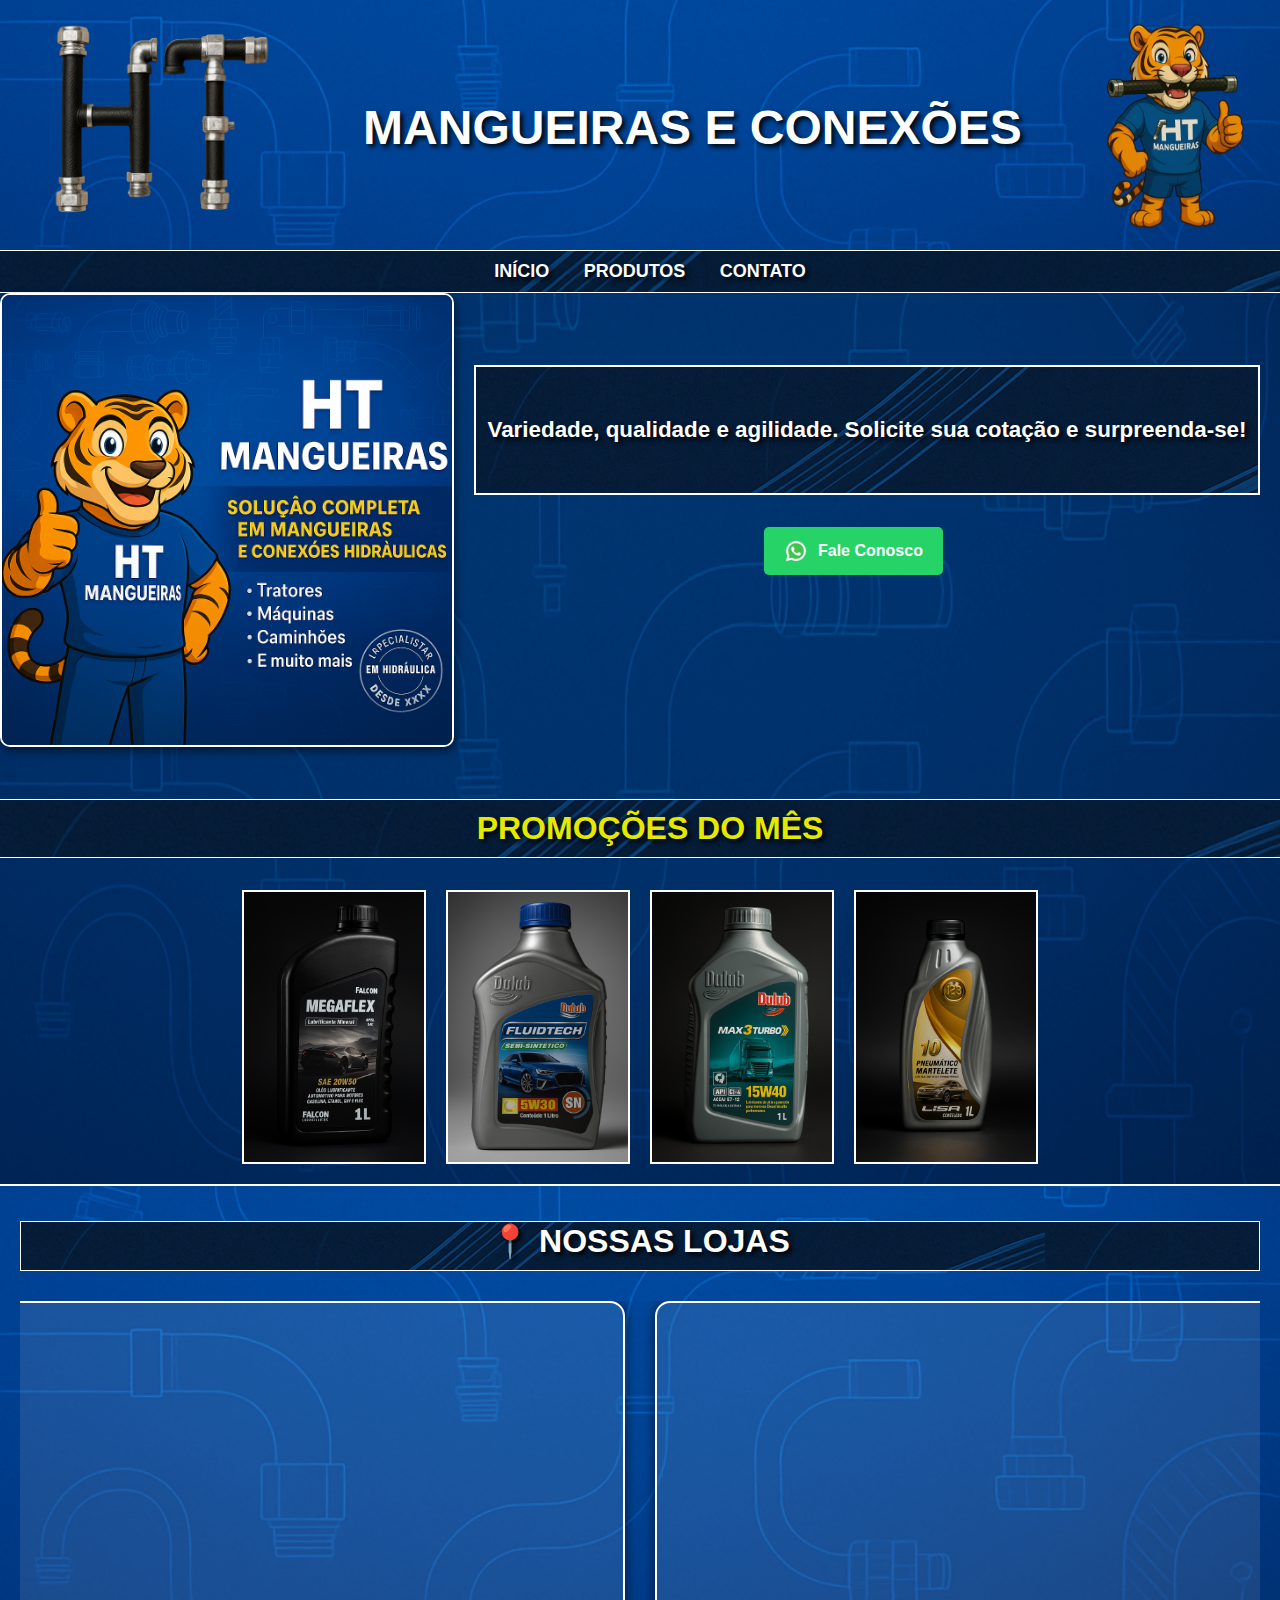
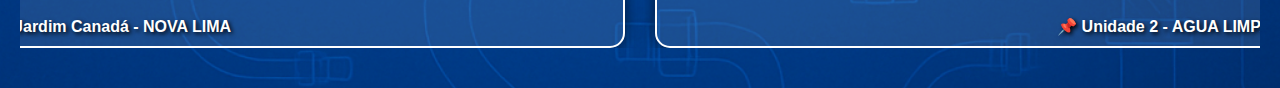
<file: index.html>
<!DOCTYPE html>
<html lang="pt-br">
<head>
    <meta charset="UTF-8">
    <meta name="viewport" content="width=device-width, initial-scale=1.0">
    <link rel="stylesheet" href="estilo.css">
    <title>HT MANGUEIRAS</title>
</head>
<body>
    <div class="container">
        <img src="img/icon.png" alt="HT Logo" class="logo-ht">
        <h1>MANGUEIRAS E CONEXÕES</h1>
        <img src="img/tigre.png" alt="Mascote Tigre" class="tigre">
    </div>

    <!-- BARRA DE NAVEGAÇÃO -->
    <nav class="navbar">
        <a href="index.html">INÍCIO</a>
        <a href="produtos.html">PRODUTOS</a>
        <a href="contato.html">CONTATO</a>
    </nav>

    <div class="destaque">
        <img src="img/htm.png" alt="img1" class="img1">
        <div class="texto-destaque">
            <h3>Variedade, qualidade e agilidade. Solicite sua cotação e surpreenda-se!</h3>
            <a href="https://wa.me/553195235310" target="_blank" class="botao-whatsapp">
                <img src="img/icon-whats.png" alt="WhatsApp" class="icone-whatsapp">
                Fale Conosco
            </a>
        </div>
    </div>

    <div class="promoção">
        <h3>PROMOÇÕES DO MÊS</h3>
    </div>

    <div class="carrossel-container">
        <div class="carrossel">
            <div class="imagem">
                <img src="img/promo/promo1.png" alt="Imagem 1">
            </div>
            <div class="imagem">
                <img src="img/promo/promo4.png" alt="Imagem 2">
            </div>
            <div class="imagem">
                <img src="img/promo/promo2.png" alt="Imagem 3">
            </div>
            <button class="prev" onclick="mudarImagem(-1)">&#10094;</button>
            <button class="next" onclick="mudarImagem(1)">&#10095;</button>
        </div>

        <div class="carrossel">
            <div class="imagem">
                <img src="img/promo/promo2.png" alt="Imagem 1">
            </div>
            <div class="imagem">
                <img src="img/promo/promo4.png" alt="Imagem 2">
            </div>
            <div class="imagem">
                <img src="img/promo/promo3.png" alt="Imagem 3">
            </div>
            <button class="prev" onclick="mudarImagem(-1)">&#10094;</button>
            <button class="next" onclick="mudarImagem(1)">&#10095;</button>
        </div>

        <div class="carrossel">
            <div class="imagem">
                <img src="img/promo/promo3.png" alt="Imagem 1">
            </div>
            <div class="imagem">
                <img src="img/promo/promo1.png" alt="Imagem 2">
            </div>
            <div class="imagem">
                <img src="img/promo/promo2.png" alt="Imagem 3">
            </div>
            <button class="prev" onclick="mudarImagem(-1)">&#10094;</button>
            <button class="next" onclick="mudarImagem(1)">&#10095;</button>
        </div>

        <div class="carrossel">
            <div class="imagem">
                <img src="img/promo/promo4.png" alt="Imagem 1">
            </div>
            <div class="imagem">
                <img src="img/promo/promo1.png" alt="Imagem 2">
            </div>
            <div class="imagem">
                <img src="img/promo/promo2.png" alt="Imagem 3">
            </div>
            <button class="prev" onclick="mudarImagem(-1)">&#10094;</button>
            <button class="next" onclick="mudarImagem(1)">&#10095;</button>
        </div>
    </div>
    
    <script src="script.js"></script>

    <section class="lojas-container">
        <h2 class="titulo-lojas">📍 NOSSAS LOJAS</h2>
        <div class="lojas-grid">
            <div class="loja-card">
                <iframe src="https://www.google.com/maps/embed?pb=!1m18!1m12!1m3!1d3171.7899112078594!2d-43.98482552556517!3d-20.067534781351966!2m3!1f0!2f0!3f0!3m2!1i1024!2i768!4f13.1!3m3!1m2!1s0xa6bb52b75c104d%3A0x20a3b32caf0806c2!2sHT%20MANGUEIRAS%20E%20CONEX%C3%95ES!5e1!3m2!1spt-BR!2sbr!4v1744551836259!5m2!1spt-BR!2sbr" allowfullscreen="" loading="lazy" referrerpolicy="no-referrer-when-downgrade"></iframe>
                <p>📌 Unidade 1 - Jardim Canadá - NOVA LIMA</p>
            </div>
            <div class="loja-card">
                <iframe src="https://www.google.com/maps/embed?pb=!1m18!1m12!1m3!1d792.2421239646714!2d-43.97341517672769!3d-20.206590546114715!2m3!1f0!2f0!3f0!3m2!1i1024!2i768!4f13.1!3m3!1m2!1s0xa6b31e3c20c8c9%3A0x19f986e9fa74e91d!2sHt%20Mangueiras%20e%20Conex%C3%B5es!5e1!3m2!1spt-BR!2sbr!4v1744551916528!5m2!1spt-BR!2sbr" allowfullscreen="" loading="lazy" referrerpolicy="no-referrer-when-downgrade"></iframe>
                <p>📌 Unidade 2 - AGUA LIMPA - NOVA LIMA</p>
            </div>
        </div>
    </section>

</body>
</html>
</file>
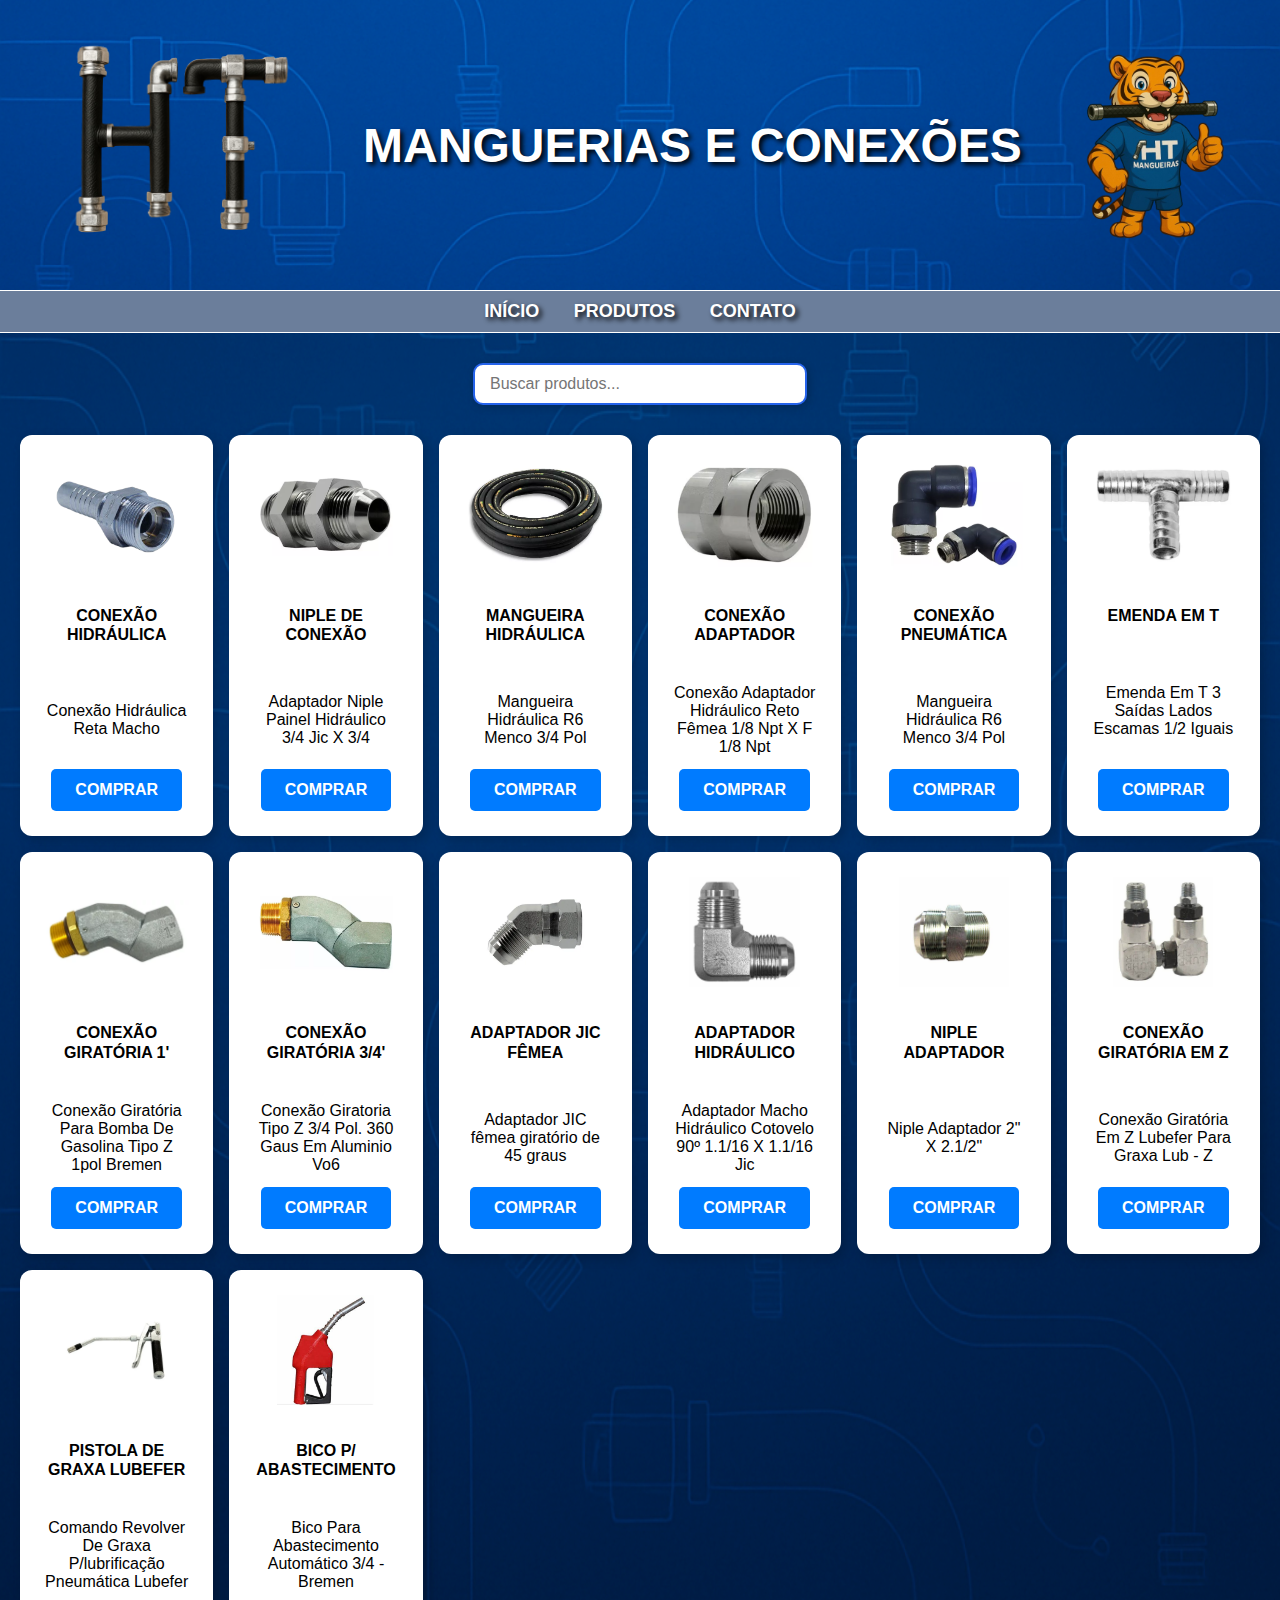
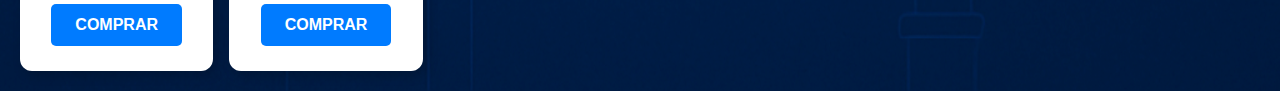
<file: produtos.html>
<!DOCTYPE html>
<html lang="pt-br">
<head>
    <meta charset="UTF-8">
    <meta name="viewport" content="width=device-width, initial-scale=1.0">
    <link rel="stylesheet" href="stylo.css">
    <title>PRODUTOS</title>
</head>

<body>

    <div class="container">
        <img src="img/icon.png" alt="HT Logo" class="logo-ht">
        <h1>MANGUERIAS E CONEXÕES</h1>
        <img src="img/tigre.png" alt="Mascote Tigre" class="tigre">
      </div>



    <!-- BARRA DE NAVEGAÇÃO -->
    <nav class="navbar">
     <a href="index.html">INÍCIO</a>
      <a href="produtos.html">PRODUTOS</a>
      <a href="contato.html">CONTATO</a>
  </nav>

  <div class="search-container">
    <input type="text" id="searchInput" placeholder="Buscar produtos...">
</div>

    <!-- CONTÊINER DOS CARDS -->
    <div class="cards-list">
        <div class="card">
            <img src="img/produtos/img1.png" alt="">
            <div>
                <h3>CONEXÃO HIDRÁULICA</h3>
                <p>Conexão Hidráulica Reta Macho </p>
                <a href="https://wa.me/553195235310" class="btn-comprar" target="_blank">COMPRAR</a>
            </div>
        </div>



        <!-- NOVO CARD ADICIONADO -->
        <div class="card">
            <img src="img/produtos/niple.png" alt="">
            <div>
                <h3>NIPLE DE CONEXÃO</h3>
                <p>Adaptador Niple Painel Hidráulico 3/4 Jic X 3/4 </p>
                <a href="https://wa.me/553195235310" class="btn-comprar" target="_blank">COMPRAR</a>
            </div>
        </div>

        <div class="card">
            <img src="img/produtos/mangueira.png" alt="">
            <div>
                <h3>MANGUEIRA HIDRÁULICA</h3>
                <p>Mangueira Hidráulica R6 Menco 3/4 Pol</p>
                <a href="https://wa.me/553195235310" class="btn-comprar" target="_blank">COMPRAR</a>
            </div>
        </div>

        <div class="card">
            <img src="img/produtos/conexão1_resized.png" alt="">
            <div>
                <h3>CONEXÃO ADAPTADOR</h3>
                <p>Conexão Adaptador Hidráulico Reto Fêmea 1/8 Npt X F 1/8 Npt</p>
                <a href="https://wa.me/553195235310" class="btn-comprar" target="_blank">COMPRAR</a>
            </div>
        </div>

        <div class="card">
            <img src="img/produtos/Conexão Pneumática.png" alt="">
            <div>
                <h3>CONEXÃO PNEUMÁTICA</h3>
                <p>Mangueira Hidráulica R6 Menco 3/4 Pol</p>
                <a href="https://wa.me/553195235310" class="btn-comprar" target="_blank">COMPRAR</a>
            </div>
        </div>

        <div class="card">
            <img src="img/produtos/emendaemt .png" alt="">
            <div>
                <h3>EMENDA EM T</h3>
                <p>Emenda Em T 3 Saídas Lados Escamas 1/2 Iguais</p>
                <a href="https://wa.me/553195235310" class="btn-comprar" target="_blank">COMPRAR</a>
            </div>
        </div>

        <div class="card">
            <img src="img/produtos/conexão_giratoria1.png" alt="">
            <div>
                <h3>CONEXÃO GIRATÓRIA 1'</h3>
                <p>Conexão Giratória Para Bomba De Gasolina Tipo Z 1pol Bremen</p>
                <a href="https://wa.me/553195235310" class="btn-comprar" target="_blank">COMPRAR</a>
            </div>
        </div>

        <div class="card">
            <img src="img/produtos/conexao_giratoria .png" alt="">
            <div>
                <h3>CONEXÃO GIRATÓRIA 3/4'</h3>
                <p>Conexão Giratoria Tipo Z 3/4 Pol. 360 Gaus Em Aluminio Vo6</p>
                <a href="https://wa.me/553195235310" class="btn-comprar" target="_blank">COMPRAR</a>
            </div>
        </div>

        <div class="card">
            <img src="img/produtos/adaptador JIC femea.png" alt="">
            <div>
                <h3>ADAPTADOR JIC FÊMEA</h3>
                <p>Adaptador JIC fêmea giratório de 45 graus</p>
                <a href="https://wa.me/553195235310" class="btn-comprar" target="_blank">COMPRAR</a>
            </div>
        </div>

        <div class="card">
            <img src="img/produtos/adaptadorcotovelo.png" alt="">
            <div>
                <h3>ADAPTADOR HIDRÁULICO</h3>
                <p>Adaptador Macho Hidráulico Cotovelo 90º 1.1/16 X 1.1/16 Jic</p>
                <a href="https://wa.me/553195235310" class="btn-comprar" target="_blank">COMPRAR</a>
            </div>
        </div>

        <div class="card">
            <img src="img/produtos/nipleadaptador.png" alt="">
            <div>
                <h3>NIPLE ADAPTADOR</h3>
                <p>Niple Adaptador 2" X 2.1/2" </p>
                <a href="https://wa.me/553195235310" class="btn-comprar" target="_blank">COMPRAR</a>
            </div>
        </div>

        <div class="card">
            <img src="img/produtos/conexao_giratoriaLUBEFER.png" alt="">
            <div>
                <h3>CONEXÃO GIRATÓRIA EM Z</h3>
                <p>Conexão Giratória Em Z Lubefer Para Graxa Lub - Z</p>
                <a href="https://wa.me/553195235310" class="btn-comprar" target="_blank">COMPRAR</a>
            </div>
        </div>

        <div class="card">
            <img src="img/produtos/pistoladegraxa.png" alt="">
            <div>
                <h3>PISTOLA DE GRAXA LUBEFER</h3>
                <p>Comando Revolver De Graxa P/lubrificação Pneumática Lubefer</p>
                <a href="https://wa.me/553195235310" class="btn-comprar" target="_blank">COMPRAR</a>
            </div>
        </div>

        <div class="card">
            <img src="img/produtos/pistolaabastecimento.png" alt="">
            <div>
                <h3>BICO P/ ABASTECIMENTO</h3>
                <p>Bico Para Abastecimento Automático 3/4 - Bremen</p>
                <a href="https://wa.me/553195235310" class="btn-comprar" target="_blank">COMPRAR</a>
                  </a>
            </div>
        </div>
    </div>
    

    <script>
        document.getElementById("searchInput").addEventListener("input", function () {
            const searchValue = this.value.toLowerCase();
            const cards = document.querySelectorAll(".card");
        
            cards.forEach(function (card) {
                const title = card.querySelector("h3").textContent.toLowerCase();
                const description = card.querySelector("p").textContent.toLowerCase();
        
                const matches = title.includes(searchValue) || description.includes(searchValue);
        
                card.style.display = matches ? "flex" : "none";
            });
        });
        </script>

</body>
</html>
</file>
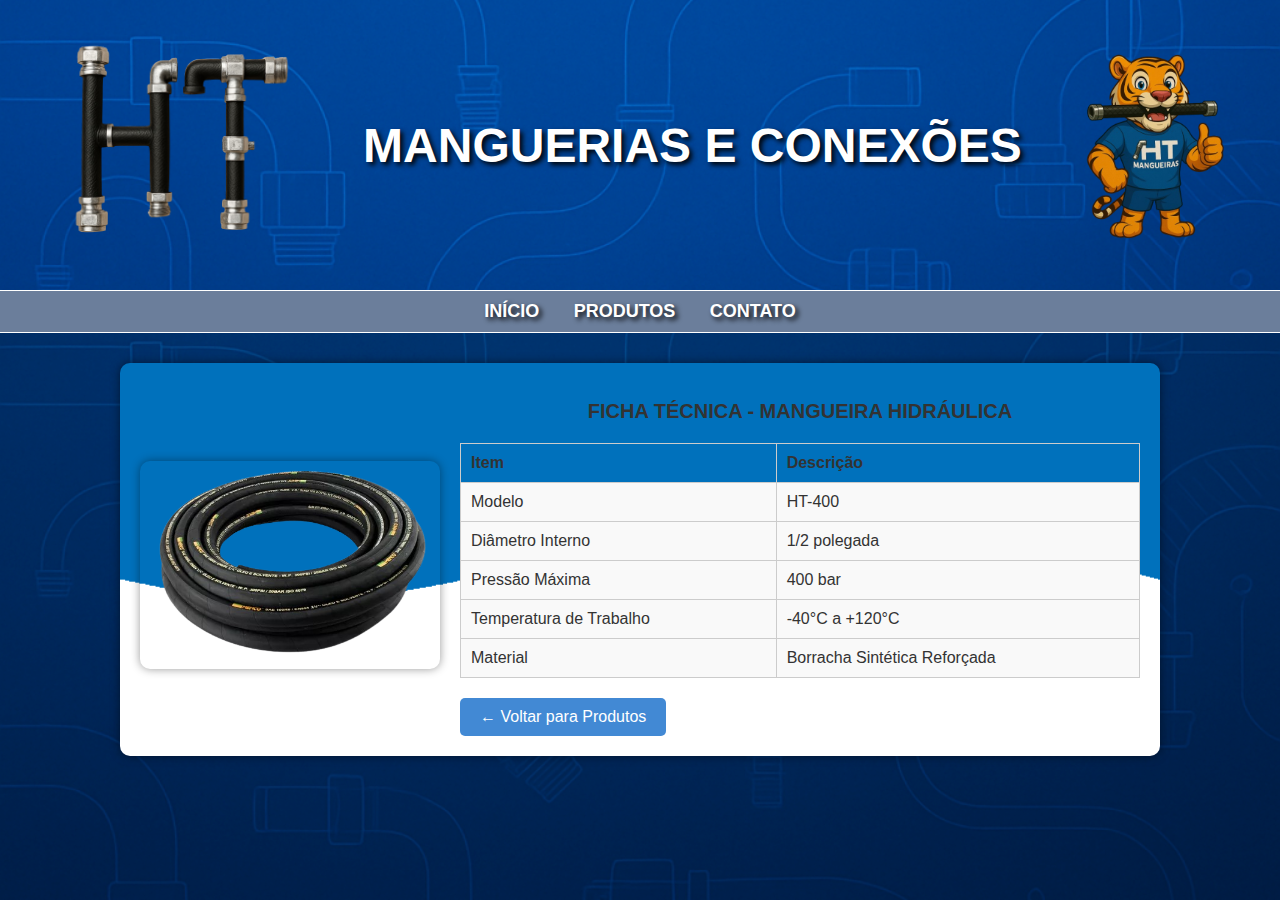
<file: fichat/mangueira.html>
<!DOCTYPE html>
<html lang="pt-br">
<head>
    <meta charset="UTF-8">
    <meta name="viewport" content="width=device-width, initial-scale=1.0">
    <link rel="stylesheet" href="ficha.css">
    <title>FICHA TÉCNICA</title>
</head>

<body>

    <div class="container">
        <img src="icon.png" alt="HT Logo" class="logo-ht">
        <h1>MANGUERIAS E CONEXÕES</h1>
        <img src="tigre.png" alt="Mascote Tigre" class="tigre">
      </div>



    <!-- BARRA DE NAVEGAÇÃO -->
    <nav class="navbar">
     <a href="index.html">INÍCIO</a>
      <a href="produtos.html">PRODUTOS</a>
      <a href="contato.html">CONTATO</a>
  </nav>



  <div class="ficha">
    <div class="ficha-conteudo">
  
      <!-- Imagem do Produto -->
      <div class="ficha-imagem">
        <img src="produtos/mangueira-jardimcanada-novalima.png" alt="Mangueira Hidráulica">
      </div>
  
      <!-- Texto da Ficha -->
      <div class="ficha-texto">
        <h2>FICHA TÉCNICA - MANGUEIRA HIDRÁULICA</h2>
  
        <table>
          <tr>
            <th>Item</th>
            <th>Descrição</th>
          </tr>
          <tr>
            <td>Modelo</td>
            <td>HT-400</td>
          </tr>
          <tr>
            <td>Diâmetro Interno</td>
            <td>1/2 polegada</td>
          </tr>
          <tr>
            <td>Pressão Máxima</td>
            <td>400 bar</td>
          </tr>
          <tr>
            <td>Temperatura de Trabalho</td>
            <td>-40°C a +120°C</td>
          </tr>
          <tr>
            <td>Material</td>
            <td>Borracha Sintética Reforçada</td>
          </tr>
        </table>
  
        <a href="../produtos.html"  class="botao-voltar">← Voltar para Produtos</a>
      </div>
  
    </div> <!-- fecha ficha-conteudo -->
  </div> <!-- fecha ficha -->
  
    
</body>
</html>
</file>
<file: estilo.css>
body {
  margin: 0;
  padding: 0;
  min-height: 100vh;
  background-image: url("img/background.png");
  background-size: 100% 100%;
  background-repeat: no-repeat;
  background-position: center center;
  background-color: rgba(0, 0, 0, 0.3);
  background-blend-mode: multiply;
  font-family: Arial, sans-serif;
}

.container {
  display: flex;
  flex-wrap: wrap;
  justify-content: center;
  background-image: url("img/background.png");
  background-size: cover;
  background-repeat: no-repeat;
  background-position: center center;
  gap: 20px;
  text-align: center;
  border-bottom: #f4f4f4 solid 5px;
}

.logo-ht {
  width: 250px;
  height: auto;
  margin-left: 35px;
}

.tigre {
  width: 150px;
  height: auto;
  margin-right: 30px;
}

.container h1 {
  font-weight: bold;
  font-size: 3em;
  color: #ffffff;
  text-shadow: 3px 3px 5px rgba(0, 0, 0, 0.945);
  text-align: center;
  flex: 1;
  margin-top: 100px;
}

.img1 {
  width: 100%;
  max-width: 450px;
  height: auto;
  margin-top: -20px;
  margin-left: -20px;
  border: 2px solid white;
  border-radius: 10px;
  box-shadow: 2px 4px 8px rgba(0, 0, 0, 0.5);
}

h2 {
  text-align: center;
  border-bottom: rgb(255, 255, 255) solid 2px;
  background-image: linear-gradient(to right, white, white, #002d72, #002d72, #002d72);
  margin-top: -5px;
  color: white;
  text-shadow: 3px 3px 5px rgba(0, 0, 0, 0.945);
}

.navbar {
  background-image: url("img/back2.png");
  background-repeat: repeat-x;
  background-size: cover;
  width: 100%;
  padding: 10px;
  text-align: center;
  margin-top: -5px;
  border-top: white solid 1px;
  border-bottom: white solid 1px;
}

.navbar a {
  text-decoration: none;
  color: white;
  font-weight: bold;
  margin: 0 15px;
  font-size: 18px;
  text-shadow: 3px 3px 5px rgba(0, 0, 0, 0.945);
}

.navbar a:hover {
  color: #4289d4;
}

.destaque {
  display: flex;
  flex-wrap: wrap;
  justify-content: center;
  align-items: center;
  gap: 20px;
  padding: 20px;
}

.destaque h3 {
  font-size: 1.4rem;
  flex: 1;
  text-align: center;
  margin-top: -120px;
  color: white;
  text-shadow: 3px 3px 5px rgba(0, 0, 0, 0.945);
  border: 2px solid white;
  padding: 50px 10px;
  background-image: url("img/back2.png");
}

.texto-destaque {
  display: flex;
  flex-direction: column;
  gap: 10px;
  flex: 1;
}

.botao-comprar {
  display: inline-block;
  padding: 10px 20px;
  background-color: #002d72;
  color: white;
  text-decoration: none;
  font-weight: bold;
  border-radius: 5px;
  transition: background-color 0.3s ease;
  width: fit-content;
  margin-left: 290px;
}

.botao-comprar:hover {
  background-color: #42d44e;
}

.promoção h3 {
  background-image: url("img/back2.png");
  background-repeat: repeat-x;
  background-size: cover;
  width: 100%;
  padding: 10px;
  border-top: white solid 1px;
  border-bottom: white solid 1px;
  text-align: center;
  color: #e5e900;
  text-shadow: 3px 3px 5px rgba(0, 0, 0, 0.945);
  font-size: 2em;
  font-weight: bold;
}

.maps {
  text-align: center;
  text-shadow: 3px 3px 5px rgba(0, 0, 0, 0.945);
  font-size: 2em;
  border-top: 2px solid white;
  color: white;
  background-image: url("img/background.png");
  border: 4px solid white;
}

.maps h3 {
  border-bottom: 2px dashed white;
  margin-top: 8px;
}

.carrossel-container {
  display: flex;
  justify-content: center;
  gap: 0px;
  margin: 20px;
}

.carrossel {
  flex: 1 1 250px;
  min-width: 150px;
  max-width: 200px;
  margin: 0 5px;
  border: 2px solid white;
}

.prev, .next {
  display: none;
}

.imagem {
  display: none;
  width: 100%;
}

.imagem img {
  width: 100%;
  display: block;
}

button {
  position: absolute;
  top: 50%;
  transform: translateY(-50%);
  background-color: rgba(0, 0, 0, 0.5);
  color: white;
  border: none;
  padding: 10px;
  font-size: 18px;
  cursor: pointer;
  z-index: 1;
}

.prev {
  left: 10px;
}

.next {
  right: 10px;
}

button:hover {
  background-color: rgba(0, 0, 0, 0.8);
}

.botao-whatsapp {
  display: flex;
  align-items: center;
  justify-content: center;
  gap: 10px;
  padding: 12px 20px;
  background-color: #25d366;
  color: white;
  font-weight: bold;
  text-decoration: none;
  border-radius: 5px;
  width: fit-content;
  margin-left: 290px;
  transition: background-color 0.3s ease;
}

.botao-whatsapp:hover {
  background-color: #1ebc59;
}

.icone-whatsapp {
  width: 24px;
  height: 24px;
}

.lojas-container {
  background-image: url("img/background.png");
  background-size: cover;
  background-position: center;
  padding: 40px 20px;
  border-top: 2px solid white;
}

.titulo-lojas {
  background-image: url("img/back2.png");
  text-align: center;
  color: white;
  font-size: 2em;
  text-shadow: 3px 3px 5px black;
  margin-bottom: 30px;
  padding-bottom: 10px;
  border: 1px solid white;
}

.lojas-grid {
  display: flex;
  flex-wrap: wrap;
  justify-content: center;
  gap: 30px;
}

.loja-card {
  width: 100%;
  max-width: 500px;
  background-color: rgba(255, 255, 255, 0.1);
  border: 2px solid white;
  border-radius: 15px;
  overflow: hidden;
  box-shadow: 0 0 15px rgba(0,0,0,0.6);
  text-align: center;
}

.loja-card iframe {
  width: 100%;
  height: 300px;
  border: none;
}

.loja-card p {
  margin: 10px;
  color: white;
  font-weight: bold;
  text-shadow: 2px 2px 4px black;
}

html, body {
  max-width: 100%;
  overflow-x: hidden;
}

@media (max-width: 768px) {
  .container {
    flex-direction: row;
    align-items: center;
    justify-content: space-between;
    padding: 10px;
    gap: 10px;
  }

  .logo-ht,
  .tigre {
    width: 70px;
    height: auto;
  }

  .container h1 {
    font-size: 1.2em;
    margin: 0;
    text-align: center;
    flex: 1;
  }


 .botao-whatsapp, .botao-comprar {
    margin: 20px auto;
    display: block;
  }

  .destaque h3 {
    padding: 20px 10px;
    font-size: 1rem;
  }
}

.carrossel-container {
  flex-wrap: nowrap;
  overflow-x: auto;
  gap: 10px;
}

.carrossel {
  flex: 0 0 auto;
  width: 180px;
  max-width: 180px;
}

  .lojas-grid {
    flex-wrap: nowrap;   /* força os cards ficarem lado a lado */
    overflow-x: auto;     /* ativa scroll lateral se precisar */
  }

  .loja-card {
    flex: 0 0 90%;        /* tamanho dos cards no celular */
    max-width: 90%;
  }
</file>
<file: stylo.css>
body {
    margin: 0;
    padding: 0;
    min-height: 100vh;
    background-image: url("img/background.png");
    background-size: 100% 100%; /* força a imagem a cobrir toda a tela */
    background-repeat: no-repeat;
    background-position: center center;
    background-color: rgba(0, 0, 0, 0.3); /* camada escura */
    background-blend-mode: multiply;
    font-family: Arial, sans-serif;
  }


  .container {
    display: flex;
      justify-content: space-between;
      align-items: center;
      padding: 20px;
  
      background-image: url("img/background.png");
      background-size: cover; /* estica a imagem completamente */
      background-repeat: no-repeat;
      background-position: center center;
  
      border-bottom: #f4f4f4 solid 5px;
  }
  

.logo-ht {
    width: 250px;
    height: auto;
    margin-left: 35px;
}

.tigre {
    width: 150px;
    height: auto;
    margin-right: 30px;
}

.container h1 {
    font-weight: bold;
    font-size: 3em;
    color: #ffffff;
    text-shadow: 3px 3px 5px rgba(0, 0, 0, 0.945);
    text-align: center;
    flex: 1;
}

.img1 {
    width: 100%;
    max-width: 600px;
    height: auto;
    margin-top: -20px;
    margin-left: -20px;
}

.navbar {
    background-color: rgb(107, 126, 155);
    padding: 10px;
    text-align: center;
    margin-top: -5px;
    border-top: white solid 1px;
    border-bottom: white solid 1px;
}

.navbar a {
    text-decoration: none;
    color: rgb(255, 255, 255);
    font-weight: bold;
    margin: 0 15px;
    font-size: 18px;
    text-shadow: 3px 3px 5px rgba(0, 0, 0, 0.945);
}

.navbar a:hover {
    color: #4289d4;
}

/* Contêiner de todos os cards */
.cards-list {
  display: grid;
  grid-template-columns: repeat(auto-fit, minmax(180px, 1fr));
  gap: 16px;
  padding: 20px;
}

/* Card individual */
.card {
    background-color: white;
    border-radius: 12px;
    box-shadow: 4px 4px 12px rgba(0, 0, 0, 0.2);
  padding: 15px;
  display: flex;
  flex-direction: column;
  gap: 10px;
    box-sizing: border-box;
}

/* Imagem do card */
.card img {
    width: 90%;       /* menor que 100% */
    height: 110px;    /* um pouco menor */
    object-fit: contain;
    margin: 10px auto 0 auto; /* centraliza horizontalmente e dá espaço no topo */
    border-radius: 8px;
}


/* Container de conteúdo do card */
.card div {
    display: flex;
    flex-direction: column;
    justify-content: space-between;
    align-items: center;
    gap: 8px;
    flex: 1;
    padding: 10px;
    text-align: center;
}

/* Título do card */
.card h3 {
  font-size: clamp(0.8rem, 1vw + 0.2rem, 1.1rem);
  line-height: 1.2; /* dá mais espaço entre linhas */
  max-width: 100%;
  word-break: break-word;
}

/* Descrição do card */
.card p {
  font-size: clamp(0.8rem, 1vw + 0.2rem, 1rem);
    margin-bottom: 5px;
      word-wrap: break-word;
  overflow-wrap: break-word;
  text-align: center; /* garante centralização legal */
}

/* Preço do card */
.card span {
      font-size: clamp(0.8rem, 1vw + 0.2rem, 1rem);
    font-weight: bold;
    color: #1e40af;
}

/* Estilo do botão */
.card button {
    background-color: #2563eb;
    height: 35px;
    border: none;
    padding: 4px;
    width: 80%;
    color: white;
    font-size: 1em;
    font-weight: bold;
    cursor: pointer;
    border-radius: 6px;
}

/* Efeito ao passar o mouse no card */
.card:hover {
    transform: scale(1.05);
}


.btn-comprar {
    display: inline-block;
    padding: 12px 24px;
    background-color: #007bff;
    color: white;
    text-decoration: none;
    font-size: 16px;
    border: none;
    border-radius: 5px;
    font-weight: bold;
    cursor: pointer;
    text-align: center;
    transition: background-color 0.3s ease;
}

.btn-comprar:hover {
    background-color: #0056b3;
}


.search-container {
    text-align: center;
    margin: 30px 0 10px;
}

#searchInput {
    width: 300px;
    padding: 10px 15px;
    border-radius: 10px;
    border: 2px solid #2563eb;
    font-size: 1em;
    box-shadow: 2px 2px 8px rgba(0,0,0,0.2);
    transition: all 0.3s ease;
}

#searchInput:focus {
    outline: none;
    border-color: #1d4ed8;
    box-shadow: 0 0 10px #1d4ed8;
}


@media (max-width: 768px) {
  .container {
    flex-direction: row;
    align-items: center;
    justify-content: space-between;
    padding: 10px;
    gap: 10px;
  }

  .logo-ht,
  .tigre {
    width: 70px;
    height: auto;
  }

  .container h1 {
    font-size: 1.2em;
    margin: 0;
    text-align: center;
    flex: 1;
  }

  .cards-list {
    grid-template-columns: repeat(auto-fit, minmax(160px, 1fr));
  }

  .card {
    width: 90%;
    margin: 10px auto;
  }

  #searchInput {
    width: 80%;
  }
}
</file>
<file: fichat/ficha.css>
body {
    margin: 0;
    padding: 0;
    min-height: 100vh;
    background-image: url("background.png");
    background-size: 100% 100%; /* força a imagem a cobrir toda a tela */
    background-repeat: no-repeat;
    background-position: center center;
    background-color: rgba(0, 0, 0, 0.3); /* camada escura */
    background-blend-mode: multiply;
    font-family: Arial, sans-serif;
  }


  .container {
    display: flex;
      justify-content: space-between;
      align-items: center;
      padding: 20px;
  
      background-image: url("background.png");
      background-size: cover; /* estica a imagem completamente */
      background-repeat: no-repeat;
      background-position: center center;
  
      border-bottom: #f4f4f4 solid 5px;
  }
  

.logo-ht {
    width: 250px;
    height: auto;
    margin-left: 35px;
}

.tigre {
    width: 150px;
    height: auto;
    margin-right: 30px;
}

.container h1 {
    font-weight: bold;
    font-size: 3em;
    color: #ffffff;
    text-shadow: 3px 3px 5px rgba(0, 0, 0, 0.945);
    text-align: center;
    flex: 1;
}

.img1 {
    width: 100%;
    max-width: 600px;
    height: auto;
    margin-top: -20px;
    margin-left: -20px;
}

.navbar {
    background-color: rgb(107, 126, 155);
    padding: 10px;
    text-align: center;
    margin-top: -5px;
    border-top: white solid 1px;
    border-bottom: white solid 1px;
}

.navbar a {
    text-decoration: none;
    color: rgb(255, 255, 255);
    font-weight: bold;
    margin: 0 15px;
    font-size: 18px;
    text-shadow: 3px 3px 5px rgba(0, 0, 0, 0.945);
}

.navbar a:hover {
    color: #4289d4;
}

body {
    background-image: url("background.png");
    background-size: cover;
}



.ficha-conteudo {
    display: flex;
    align-items: flex-start;
    gap: 20px;
    flex-wrap: wrap; /* Responsivo: quebra em telas pequenas */
}

.ficha-imagem img {
    width: 300px;
    max-width: 100%;
    border-radius: 10px;
    box-shadow: 0px 0px 10px rgba(0,0,0,0.4);
    margin-top: 78px;
}

.ficha-texto {
    flex: 1;
}

.ficha {
    background-image: url('fundo_onda.png'); /* Caminho para sua imagem */
    background-size: cover; /* Faz a imagem cobrir todo o fundo */
    background-position: center; /* Alinha a imagem no centro */
    margin: 30px auto;
    padding: 20px;
    border-radius: 10px;
    width: 90%;
    max-width: 1000px;
    box-shadow: 0px 0px 10px rgba(0,0,0,0.5);
    text-align: left;
}

.ficha-texto h2 {
     color: #333; /* Texto escuro para contrastar bem com o fundo */
    margin-bottom: 20px;
    font-weight: bold;
    text-align: center;
    font-size: 20px;
}

.ficha-texto table {
    width: 100%;
    border-collapse: collapse;
}

.ficha-texto table, .ficha-texto th, .ficha-texto td {
    border: 1px solid #ccc;
}

.ficha-texto th, .ficha-texto td {
    padding: 10px;
    text-align: left;
    color: #333; /* Garantir que o texto na tabela tenha cor forte */
}

.ficha-texto td {
    background-color: #f9f9f9; /* Cor clara de fundo nas células */
}
.botao-voltar {
    display: inline-block;
    margin-top: 20px;
    padding: 10px 20px;
    background-color: #4289d4;
    color: #fff;
    text-decoration: none;
    border-radius: 5px;
}

.botao-voltar:hover {
    background-color: #2d6db0;
}
</file>
